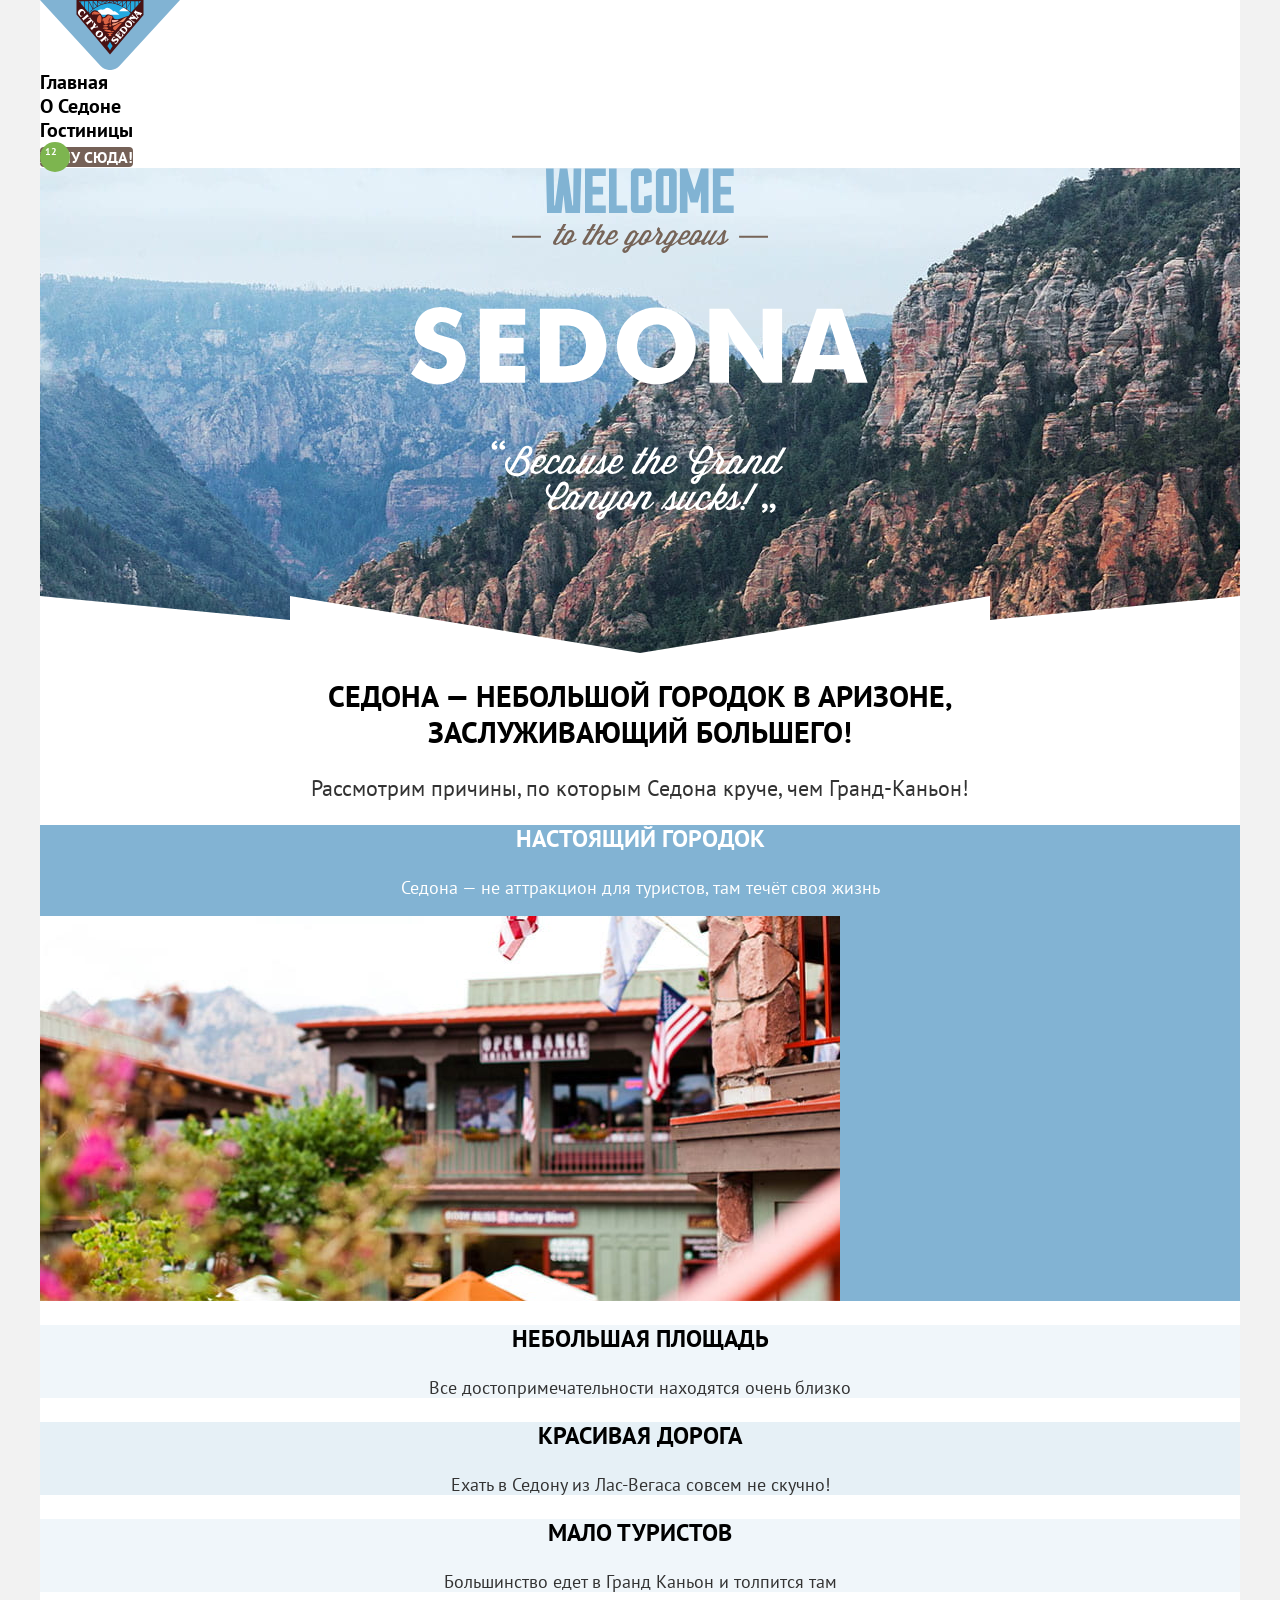
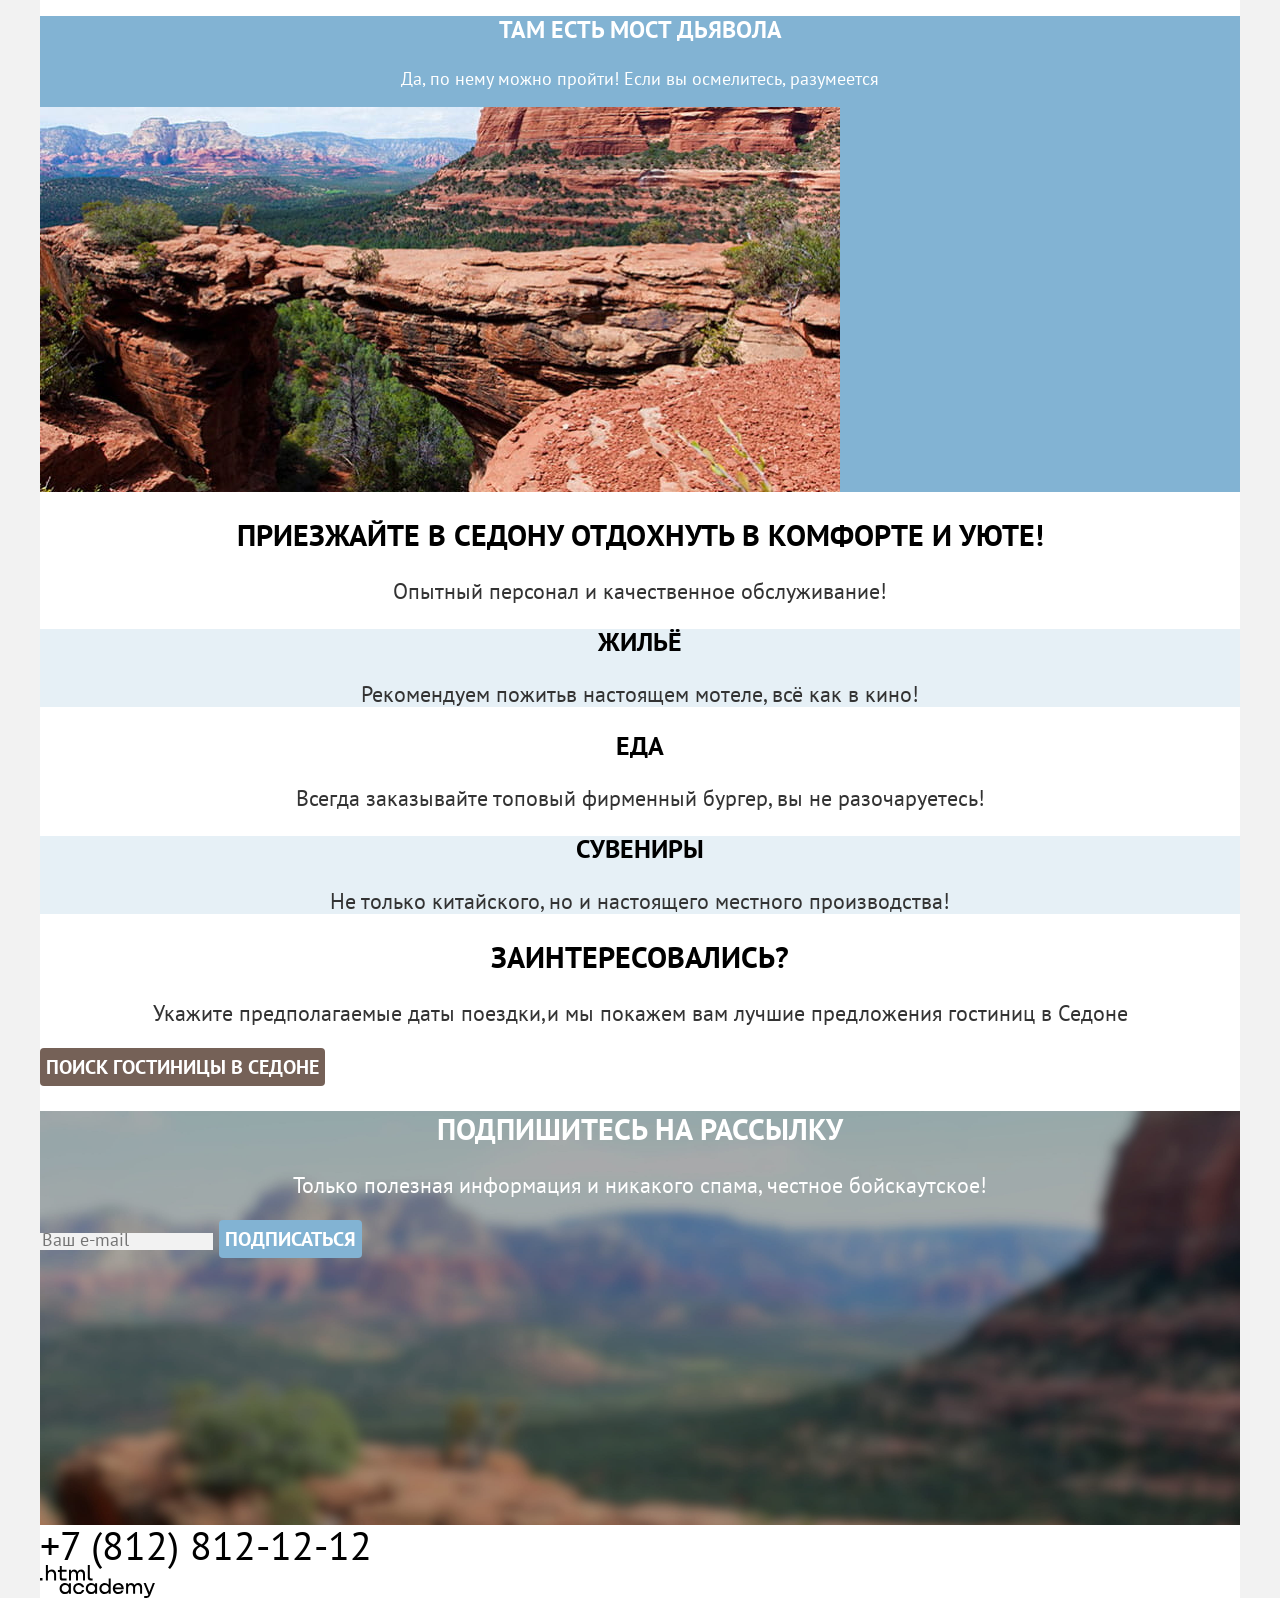
<file: index.html>
<!doctype html>
<html lang="ru">

  <head>
    <meta charset="utf-8" />
    <title>HTML Academy: Седона</title>
    <link rel="icon" href="favicon.ico" />
    <link rel="stylesheet" href="styles/styles.css" />
  </head>

  <body>
    <div class="page">
      <header class="header">
        <a class="logo-link" href="#">
          <img class="logo-link__img" src="images/logo-sedona.svg" width="140" height="70"
            alt="Логотип города Седона" />
        </a>
        <nav class="nav">
          <ul class="nav__list">
            <li class="nav__item">
              <a class="nav__link nav__link--current" href="index.html">Главная</a>
            </li>
            <li class="nav__item">
              <a class="nav__link" href="#">О Седоне</a>
            </li>
            <li class="nav__item">
              <a class="nav__link" href="catalog.html">Гостиницы</a>
            </li>
          </ul>
        </nav>
        <nav class="nav-user">
          <ul class="nav-user__list">
            <li class="nav-user__item">
              <a class="nav-user__link" href="#"><span class="visually-hidden">Поиск по сайту</span></a>
            </li>
            <li class="nav-user__item">
              <a class="nav-user__link" href="#"><span class="nav-user__count">12</span><span
                  class="visually-hidden">Мне понравилось</span>
              </a>
            </li>
          </ul>
          <a class="nav-user__link button" href="#">Хочу сюда!</a>
        </nav>
      </header>

      <main class="main">
        <section class="hero">
          <h1 class="hero__title visually-hidden">
            Welcome to the gorgeous Sedona, because the Grand Canyon sucks!
          </h1>
          <img class="hero__img" src="images/welcome.svg" width="458" height="352"
            alt="Welcome to the gorgeous Sedona, because the Grand Canyon sucks!" />
        </section>

        <section class="features">
          <h2 class="features__title title">
            Седона — небольшой городок в Аризоне,<br />
            заслуживающий большего!
          </h2>
          <p class="features__text text">
            Рассмотрим причины, по которым Седона круче, чем Гранд-Каньон!
          </p>
          <ul class="features__list features-list">
            <li class="features-list__item features-list__item--dark">
              <h3 class="features-list__title">Настоящий городок</h3>
              <p class="features-list__text  features-list__text--dark">
                Седона — не аттракцион для туристов, там течёт своя жизнь
              </p>
              <img class="features-list__img" src="images/view-city.jpg" width="800" height="385"
                alt="Вид из гостиницы" />
            </li>
            <li class="features-list__item">
              <h3 class="features-list__title">Небольшая площадь</h3>
              <p class="features-list__text">
                Все достопримечательности находятся очень близко
              </p>
            </li>
            <li class="features-list__item features-list__item--light">
              <h3 class="features-list__title">Красивая дорога</h3>
              <p class="features-list__text">
                Ехать в Седону из Лас-Вегаса совсем не скучно!
              </p>
            </li>
            <li class="features-list__item">
              <h3 class="features-list__title">Мало туристов</h3>
              <p class="features-list__text">
                Большинство едет в Гранд Каньон и толпится там
              </p>
            </li>
            <li class="features-list__item features-list__item--dark">
              <h3 class="features-list__title">Там есть мост дьявола</h3>
              <p class="features-list__text features-list__text--dark">
                Да, по нему можно пройти! Если вы осмелитесь, разумеется
              </p>
              <img class="features-list__img" src="images/view-desert.jpg" width="800" height="385"
                alt="Вид на каньон" />
            </li>
          </ul>
        </section>

        <section class="services">
          <h2 class="services__title title">
            Приезжайте в Седону отдохнуть в комфорте и уюте!
          </h2>
          <p class="services__text text">
            Опытный персонал и качественное обслуживание!
          </p>
          <ul class="services__list services-list">
            <li class="services-list__item services-list__item--light">
              <span class="services-list__icon services-list__icon--home"></span>
              <h3 class="services-list__title">Жильё</h3>
              <p class="services-list__text">
                Рекомендуем пожитьв настоящем мотеле, всё как в кино!
              </p>
            </li>
            <li class="services-list__item">
              <span class="services-list__icon services-list__icon--food"></span>
              <h3 class="services-list__title">Еда</h3>
              <p class="services-list__text">
                Всегда заказывайте топовый фирменный бургер, вы не
                разочаруетесь!
              </p>
            </li>
            <li class="services-list__item services-list__item--light">
              <span class="services-list__icon services-list__icon--present"></span>
              <h3 class="services-list__title">Сувениры</h3>
              <p class="services-list__text">
                Не только китайского, но и настоящего местного производства!
              </p>
            </li>
          </ul>
        </section>

        <section class="search">
          <h2 class="search__title title">Заинтересовались?</h2>
          <p class="search__text">
            Укажите предполагаемые даты поездки,и мы покажем вам лучшие
            предложения гостиниц в Седоне
          </p>
          <button class="search__link button" type="button">
            ПОИСК ГОСТИНИЦЫ В седоне
          </button>
        </section>

        <section class="subscription subscription-main">
          <h2 class="subscription__title title">Подпишитесь на рассылку</h2>
          <p class="subscription__text subscription__text--main text">
            Только полезная информация и никакого спама, честное бойскаутское!
          </p>
          <form class="subscription__form form-sub" action="https://echo.htmlacademy.ru/" method="post">
            <label class="form-sub__name" for="email">
              <input class="form-sub__input" placeholder="Ваш e-mail" name="email" id="email" type="email" required />
            </label>

            <button class="form-sub__button button" type="submit">
              Подписаться
            </button>
          </form>
        </section>
      </main>

      <footer class="footer">
        <ul class="footer__nav social-list">
          <li class="social-list__item">
            <a class="social-list__link social-list__link--vk" href="https://vk.com/htmlacademy">
              <span class="visually-hidden">Ссылка на вконтакте</span>
            </a>
          </li>
          <li class="social-list__item">
            <a class="social-list__link social-list__link--tg" href="https://t.me/htmlacademy">
              <span class="visually-hidden">Ссылка на телеграм</span>
            </a>
          </li>
          <li class="social-list__item">
            <a class="social-list__link social-list__link--youtube" href="https://www.youtube.com/user/htmlacademyru">
              <span class="visually-hidden">Ссылка на ютуб</span>
            </a>
          </li>
        </ul>
        <a class="footer__link" href="tel:+78128121212">+7 (812) 812-12-12</a>
        <a class="footer__link" href="https://htmlacademy.ru/intensive/htmlcss">
          <img class="footer__img-logo" src="images/html-academy-logo.svg" width="115" height="33"
            alt="Логотип Academy HTML" />
        </a>
      </footer>
    </div>
  </body>

</html>
</file>
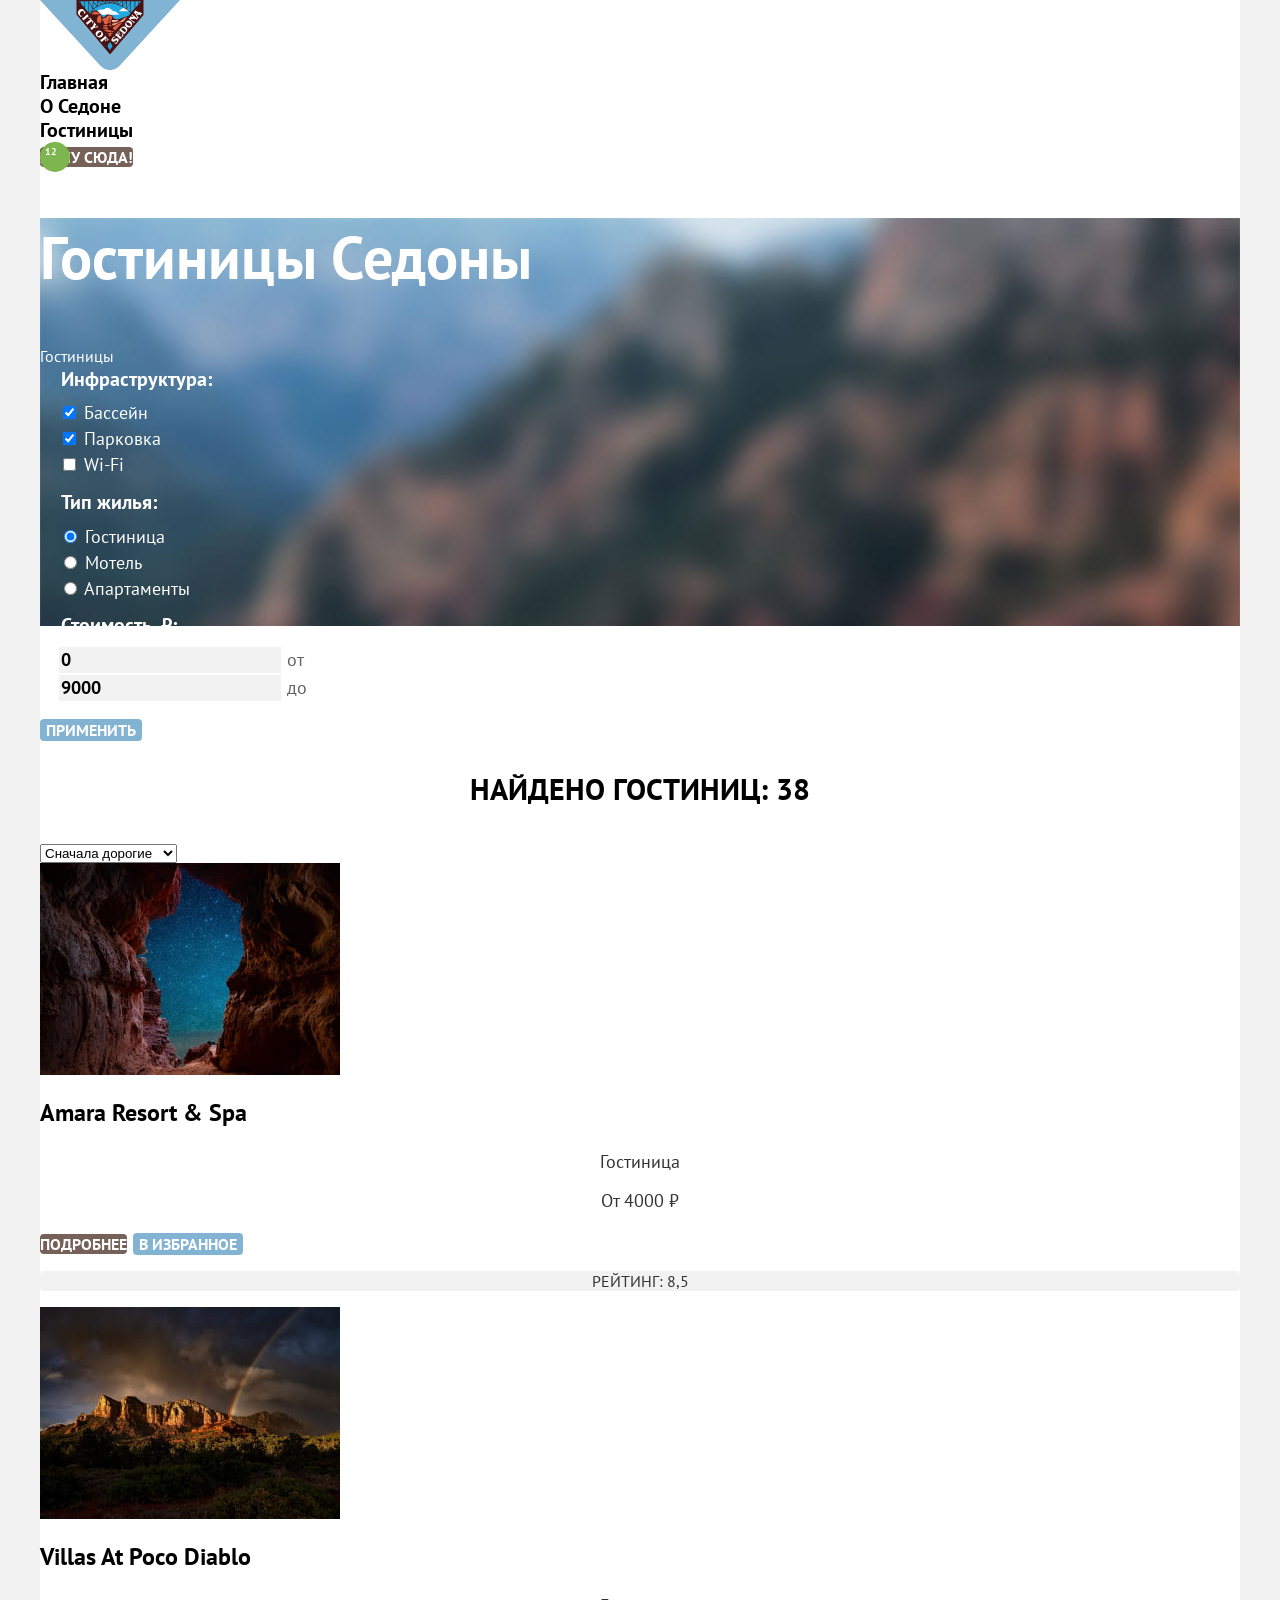
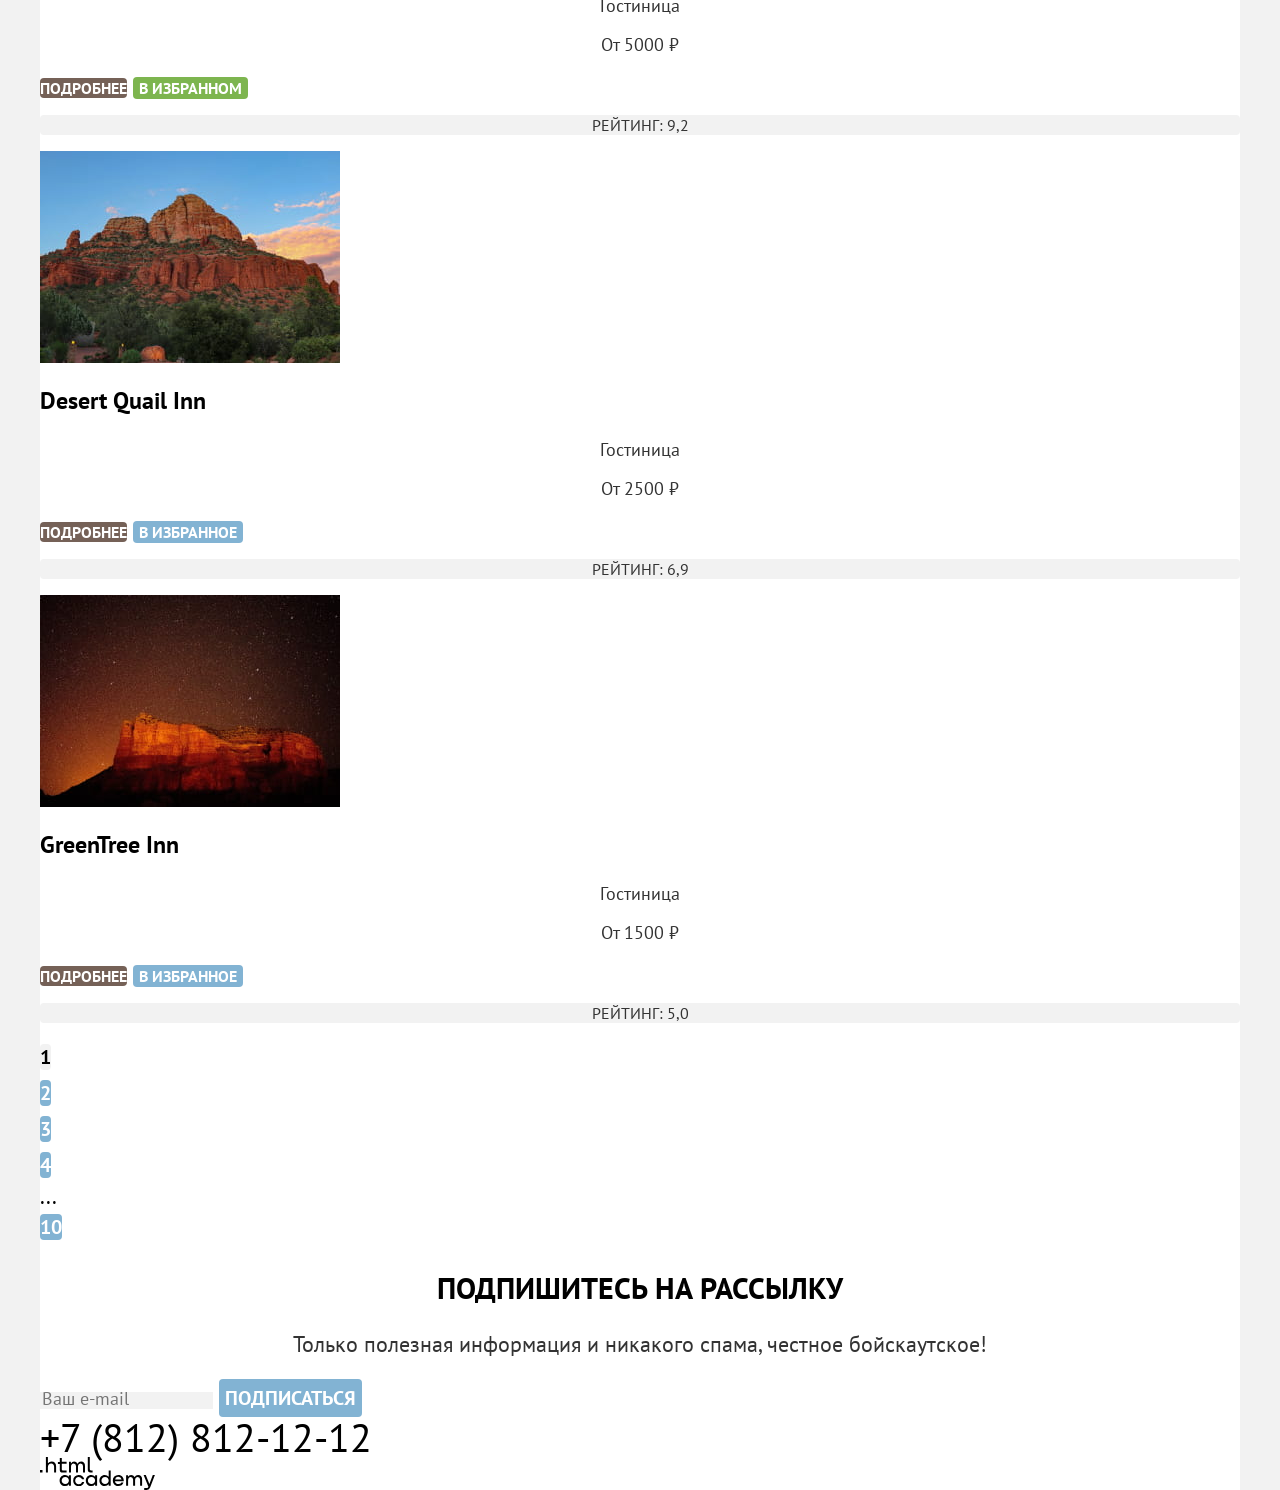
<file: catalog.html>
<!DOCTYPE html>
<html lang="ru">

    <head>
        <meta charset="utf-8">
        <title>HTML Academy: Каталог Седона</title>
        <link rel="icon" href="favicon.ico">
        <link rel="stylesheet" href="styles/styles.css">
    </head>

    <body>
        <div class="page">
            <header class="header">
                <a class="logo-link" href="#">
                    <img class="logo-link__img" src="images/logo-sedona.svg" width="140" height="70"
                        alt="Логотип города Седона">
                </a>

                <nav class="nav">
                    <ul class="nav__list">
                        <li class="nav__item">
                            <a class="nav__link" href="index.html">Главная</a>
                        </li>
                        <li class="nav__item">
                            <a class="nav__link" href="#">О Седоне</a>
                        </li>
                        <li class="nav__item">
                            <a class="nav__link nav__link--current" href="catalog.html">Гостиницы</a>
                        </li>
                    </ul>
                </nav>

                <nav class="nav-user">
                    <ul class="nav-user__list">
                        <li class="nav-user__item">
                            <a class="nav-user__link" href="#">
                                <span class="visually-hidden">Поиск по сайту</span>
                            </a>
                        </li>
                        <li class="nav-user__item">
                            <a class="nav-user__link" href="#">
                                <span class="nav-user__count">12</span>
                                <span class="visually-hidden">Мне понравилось</span>
                            </a>
                        </li>
                    </ul>
                    <a class="nav-user__link button" href="#">Хочу сюда!</a>
                </nav>
            </header>

            <main class="main">
                <section class="filter">
                    <h1 class="filter__title">Гостиницы Седоны</h1>

                    <nav class="filter__nav breadcrumbs">
                        <ol class="breadcrumbs__list">
                            <li class="breadcrumbs__item">
                                <a class="breadcrumbs__link breadcrumbs__link--home" href="index.html">
                                    <span class="visually-hidden">Главная</span>
                                </a>
                            </li>
                            <li class="breadcrumbs__item">
                                <a class="breadcrumbs__link breadcrumbs__link--current" href="#">Гостиницы</a>
                            </li>
                        </ol>
                    </nav>

                    <form class="filter__form form" action="https://echo.htmlacademy.ru/" method="get">
                        <fieldset class="form__wrapper">
                            <legend class="form__title">Инфраструктура:</legend>
                            <ul class="form__list">
                                <li class="form__item">
                                    <label class="form__label" for="pool">
                                        <input class="form__input" type="checkbox" name="pool" id="pool" checked>
                                        Бассейн
                                    </label>
                                </li>
                                <li class="form__item">
                                    <label class="form__label" for="parking">
                                        <input class="form__input" type="checkbox" name="parking" id="parking" checked>
                                        Парковка
                                    </label>
                                </li>
                                <li class="form__item">
                                    <label class="form__label" for="wifi">
                                        <input class="form__input" type="checkbox" name="wifi" id="wifi">
                                        Wi-Fi
                                    </label>
                                </li>
                            </ul>
                        </fieldset>

                        <fieldset class="form__wrapper">
                            <legend class="form__title">Тип жилья:</legend>
                            <ul class="form__list">
                                <li class="form__item">
                                    <label class="form__label" for="hotel">
                                        <input class="form__input" type="radio" name="type-house" value="hotel"
                                            id="hotel" checked>
                                        Гостиница
                                    </label>
                                </li>
                                <li class="form__item">
                                    <label class="form__label" for="motel">
                                        <input class="form__input" type="radio" name="type-house" value="motel"
                                            id="motel">
                                        Мотель
                                    </label>
                                </li>
                                <li class="form__item">
                                    <label class="form__label" for="apartment">
                                        <input class="form__input" type="radio" name="type-house" value="apartment"
                                            id="apartment">
                                        Апартаменты
                                    </label>
                                </li>
                            </ul>
                        </fieldset>

                        <fieldset class="form__wrapper">
                            <legend class="form__title">Стоимость, ₽:</legend>
                            <ul class="form__list price">
                                <li class="price__item">
                                    <label class="price__label" for="start-price">
                                        <input class="price__input" value="0" type="text" name="start-price"
                                            id="start-price">
                                        <span class="price__text">от</span>
                                    </label>
                                </li>
                                <li class="price__item">
                                    <label class="price__label" for="finish-price">
                                        <input class="price__input" value="9000" type="text" name="finish-price"
                                            id="finish-price">
                                        <span class="price__text">до</span>
                                    </label>
                                </li>
                            </ul>

                            <!--
            <div class="form__range range">
              <label class="range__label visually-hidden" for="price-min">Минимальная цена</label>
              <input class="range__input range__input--min" type="range" id="price-min"
                name="price-min" min="0" max="9000" value="200">

              <label class="range__label visually-hidden" for="price-max">Максимальная цена</label>
              <input class="range__input range__input--max" type="range" id="price-max"
                name="price-max" min="0" max="9000" value="200">
            </div>
            -->
                        </fieldset>

                        <div class="form__button">
                            <button class="form__button-choose button" type="submit">Применить</button>
                            <button class="form__button-skip button" type="reset">Сбросить</button>
                        </div>
                    </form>
                </section>

                <section class="catalog">
                    <h2 class="catalog__title visually-hidden">Результаты поиска по каталогу</h2>

                    <header class="catalog__header">
                        <h3 class="catalog__result-title title">Найдено гостиниц: 38</h3>

                        <select class="catalog__control control" aria-label="Сортировка">
                            <option class="control__option">Сначала дорогие</option>
                            <option class="control__option">Сначала дешевые</option>
                        </select>

                        <ul class="catalog__view view">
                            <li class="view__item">
                                <a class="view__link view__link--tile" href="catalog.html?view=tile">
                                    <span class="visually-hidden">Показать карточками</span>
                                </a>
                            </li>
                            <li class="view__item">
                                <a class="view__link view__link--card" href="catalog.html?view=card">
                                    <span class="visually-hidden">Показать по одному крупным планом</span>
                                </a>
                            </li>
                            <li class="view__item">
                                <a class="view__link view__link--list" href="catalog.html?view=list">
                                    <span class="visually-hidden">Показать списком</span>
                                </a>
                            </li>
                        </ul>
                    </header>

                    <ul class="catalog__list product">
                        <li class="product__item">
                            <a class="product__link" href="#">
                                <img class="product__img" src="images/hotel-amara.jpg" width="300" height="212"
                                    alt="Гостиница с видом на ущелье">
                            </a>

                            <a class="product__link" href="#">
                                <h3 class="product__title">Amara Resort &amp; Spa</h3>
                            </a>

                            <!-- Сделаем гридами, уберем дивы -->
                            <div class="product__descriptions">
                                <p class="product__descriptions-type">Гостиница</p>
                                <p class="product__descriptions-price">От 4000 ₽</p>
                            </div>

                            <div class="product__button">
                                <a class="product__button-more button" href="#">подробнее</a>
                                <button class="product__button-like button" type="button">в избранное</button>
                            </div>

                            <div class="product__rating">
                                <span class="product__rating-stars product__rating-stars--four">
                                    <span class="visually-hidden">Рейтинг 4 звезды</span>
                                </span>
                                <p class="product__rating-text">Рейтинг: 8,5</p>
                            </div>
                        </li>

                        <li class="product__item">
                            <a class="product__link" href="#">
                                <img class="product__img" src="images/hotel-villas.jpg" width="300" height="212"
                                    alt="Гостиница с видом на горы Poco Diablo">
                            </a>

                            <a class="product__link" href="#">
                                <h3 class="product__title">Villas at Poco Diablo</h3>
                            </a>

                            <div class="product__descriptions">
                                <p class="product__descriptions-type">Гостиница</p>
                                <p class="product__descriptions-price">От 5000 ₽</p>
                            </div>

                            <div class="product__button">
                                <a class="product__button-more button" href="#">подробнее</a>
                                <button class="product__button-like product__button-like--current button" type="button">
                                    в избранном
                                </button>
                            </div>

                            <div class="product__rating">
                                <span class="product__rating-stars product__rating-stars--four">
                                    <span class="visually-hidden">Рейтинг 4 звезды</span>
                                </span>
                                <p class="product__rating-text">Рейтинг: 9,2</p>
                            </div>
                        </li>

                        <li class="product__item">
                            <a class="product__link" href="#">
                                <img class="product__img" src="images/hotel-desert.jpg" width="300" height="212"
                                    alt="Гостиница с прекрасным видом на горный закат">
                            </a>

                            <a class="product__link" href="#">
                                <h3 class="product__title">Desert Quail Inn</h3>
                            </a>

                            <div class="product__descriptions">
                                <p class="product__descriptions-type">Гостиница</p>
                                <p class="product__descriptions-price">От 2500 ₽</p>
                            </div>

                            <div class="product__button">
                                <a class="product__button-more button" href="#">подробнее</a>
                                <button class="product__button-like button" type="button">в избранное</button>
                            </div>

                            <div class="product__rating">
                                <span class="product__rating-stars product__rating-stars--three">
                                    <span class="visually-hidden">Рейтинг 3 звезды</span>
                                </span>
                                <p class="product__rating-text">Рейтинг: 6,9</p>
                            </div>
                        </li>

                        <li class="product__item">
                            <a class="product__link" href="#">
                                <img class="product__img" src="images/hotel-greentree.jpg" width="300" height="212"
                                    alt="Гостиница с видом на каньон">
                            </a>

                            <a class="product__link" href="#">
                                <h3 class="product__title">GreenTree Inn</h3>
                            </a>

                            <div class="product__descriptions">
                                <p class="product__descriptions-type">Гостиница</p>
                                <p class="product__descriptions-price">От 1500 ₽</p>
                            </div>

                            <div class="product__button">
                                <a class="product__button-more button" href="#">подробнее</a>
                                <button class="product__button-like button" type="button">в избранное</button>
                            </div>

                            <div class="product__rating">
                                <span class="product__rating-stars product__rating-stars--two">
                                    <span class="visually-hidden">Рейтинг 4 звезды</span>
                                </span>
                                <p class="product__rating-text">Рейтинг: 5,0</p>
                            </div>
                        </li>
                    </ul>

                    <ul class="catalog__pagination pagination">
                        <li class="pagination__item">
                            <a class="pagination__link pagination__link--current" href="#">1</a>
                        </li>
                        <li class="pagination__item">
                            <a class="pagination__link" href="#">2</a>
                        </li>
                        <li class="pagination__item">
                            <a class="pagination__link" href="#">3</a>
                        </li>
                        <li class="pagination__item">
                            <a class="pagination__link" href="#">4</a>
                        </li>
                        <li class="pagination__item">
                            <a class="pagination__link pagination__link--more" href="#">...</a>
                        </li>
                        <li class="pagination__item">
                            <a class="pagination__link" href="#">10</a>
                        </li>
                    </ul>
                </section>

                <section class="subscription subscription-light">
                    <h2 class="subscription__title title">Подпишитесь на рассылку</h2>
                    <p class="subscription__text text">
                        Только полезная информация и никакого спама, честное бойскаутское!
                    </p>

                    <form class="subscription__form form-sub" action="https://echo.htmlacademy.ru/" method="post">
                        <label class="form-sub__name" for="email">
                            <input class="form-sub__input" id="email" placeholder="Ваш e-mail" type="email" required>
                        </label>

                        <button class="form-sub__button button" type="submit">Подписаться</button>
                    </form>
                </section>
            </main>

            <footer class="footer">
                <ul class="footer__nav social-list">
                    <li class="social-list__item">
                        <a class="social-list__link social-list__link--vk" href="https://vk.com/htmlacademy">
                            <span class="visually-hidden">Ссылка на ВКонтакте</span>
                        </a>
                    </li>
                    <li class="social-list__item">
                        <a class="social-list__link social-list__link--tg" href="https://t.me/htmlacademy">
                            <span class="visually-hidden">Ссылка на Телеграм</span>
                        </a>
                    </li>
                    <li class="social-list__item">
                        <a class="social-list__link social-list__link--youtube"
                            href="https://www.youtube.com/user/htmlacademyru">
                            <span class="visually-hidden">Ссылка на YouTube</span>
                        </a>
                    </li>
                </ul>

                <a class="footer__link" href="tel:+78128121212">+7 (812) 812-12-12</a>

                <a class="footer__link" href="https://htmlacademy.ru/intensive/htmlcss">
                    <img class="footer__img-logo" src="images/html-academy-logo.svg" width="115" height="33"
                        alt="Логотип HTML Academy">
                </a>
            </footer>
        </div>
    </body>

</html>
</file>
<file: styles/styles.css>
@font-face {
    font-family: "PT Sans";
    src: url("../fonts/ptsans-400.woff2") format("woff2");
    font-weight: 400;
    font-style: normal;
    font-display: swap;
}

@font-face {
    font-family: "PT Sans";
    src: url("../fonts/ptsans-700.woff2") format("woff2");
    font-weight: 700;
    font-style: normal;
    font-display: swap;
}

html {
    scroll-behavior: smooth;
    height: 100%;
}

body {
    font-family: "PT Sans", sans-serif;
    color: #000000;
    background-color: #f2f2f2;
    font-weight: 700;
    font-size: 22px;
    line-height: 26px;
    margin: 0;
    padding: 0;
}

.page {
    background-color: #ffffff;
    margin: 0 auto;
    width: 1200px;
}

ul,
ol {
    list-style: none;
    margin: 0;
    padding: 0;
}

a {
    text-decoration: none;
    color: inherit;
}

img {
    display: block;
    max-width: 100%;
    height: auto;
}

.visually-hidden {
    position: absolute;
    width: 1px;
    height: 1px;
    margin: -1px;
    border: 0;
    padding: 0;
    white-space: nowrap;
    clip-path: inset(100%);
    clip: rect(0 0 0 0);
    overflow: hidden;
}

.button {
    font-family: "PT Sans", sans-serif;
    cursor: pointer;
    border-radius: 4px;
    border: none;
    background-color: #82b3d3;
    color: #ffffff;
    text-align: center;
    text-transform: uppercase;
    font-weight: 700;
    font-size: 16px;
    line-height: 20px;
}

h1 {
    font-size: 60px;
    line-height: 78px;
    text-transform: capitalize;
    color: #ffffff;
}

h2,
h3 {
    text-transform: uppercase;
    text-align: center;
}

.title {
    font-size: 30px;
    line-height: 36px;
    text-align: center;
}

p {
    font-size: 22px;
    line-height: 26px;
    text-align: center;
    color: #333333;
    font-weight: 400;
}

input {
    border: none;
}

.nav__item {
    font-weight: 700;
    font-style: Bold;
    font-size: 20px;
    line-height: 24px;
}

.nav-user__link,
.search__link,
.product__button-more {
    background-color: #756157;
}

.nav-user__link {
    font-size: 16px;
    line-height: 20px;
}

.nav-user__count,
.product__button-like--current {
    background-color: #7db54f;
}

.nav-user__count {
    color: #ffffff;
    font-size: 10px;
    line-height: 10px;
    border-radius: 50%;
    width: 20px;
    height: 20px;
    position: absolute;
    padding: 5px;
}

.hero {
    background-image: url(../images/decor-bg.svg), url(../images/bg-hero.jpg);
    background-repeat: no-repeat;
    min-height: 485px;
    background-position:
        left bottom,
        left top;
    background-size:
        100% auto,
        cover;
}

.hero__img {
    margin: 0 auto;
}

.features-list__title {
    font-size: 24px;
    line-height: 28px;
}

.features-list__text {
    font-size: 18px;
    line-height: 21px;
}

.features-list__item {
    background-color: rgba(131, 179, 211, 0.12);
}

.features-list__item--light {
    background-color: rgba(131, 179, 211, 0.2);
}

.features-list__item--dark,
.features-list__text--dark {
    background-color: #82b3d3;
    color: #ffffff;
}

.services-list__item--light {
    background-color: rgba(131, 179, 211, 0.2);
}

.subscription-main {
    background-image: url(../images/bg-sub.jpg);
    background-repeat: no-repeat;
    width: 100%;
    height: 414px;
    background-size: cover;
    color: #ffffff;
}

.subscription__text--main {
    color: #ffffff;
}

.filter {
    background-image: url(../images/bg-catalog.jpg);
    background-repeat: no-repeat;
    width: 100%;
}

.breadcrumbs__item {
    color: #ffffff;
    font-size: 16px;
    line-height: 21px;
    font-weight: 400;
}

.form__wrapper {
    border: none;
}

.form__title {
    font-weight: 700;
    font-size: 20px;
    line-height: 24px;
    color: #ffffff;
}

.form__label {
    font-weight: 400;
    font-size: 18px;
    line-height: 23px;
    color: #ffffff;
}

.form__button-skip {
    background: inherit;
}

.form-sub__button,
.search__link,
.pagination__link {
    font-size: 20px;
    line-height: 36px;
    color: #ffffff;
}

.price__input {
    font-family: "PT Sans", sans-serif;
    font-weight: 700;
    font-size: 18px;
    line-height: 24px;
    color: #000000;
}

.price__text {
    font-family: "PT Sans", sans-serif;
    font-weight: 400;
    font-size: 18px;
    line-height: 24px;
    color: #616161;
}

.control__option {
    font-weight: 400;
    font-size: 18px;
    line-height: 21px;
    color: #333333;
}

.product__title {
    text-transform: capitalize;
    font-size: 24px;
    line-height: 28px;
    text-align: start;
}

.product__descriptions-type,
.product__descriptions-price {
    font-size: 18px;
    line-height: 21px;
}

.product__rating-text {
    background-color: #f2f2f2;
    font-size: 16px;
    line-height: 20px;
    text-transform: uppercase;
    border-radius: 4px;
}

.footer__link {
    font-weight: 400;
    font-size: 40px;
    line-height: 40px;
    text-align: center;
    text-transform: uppercase;
}

.pagination__link {
    background: #82b3d3;
    border-radius: 4px;
}

.pagination__link--current {
    background-color: #f2f2f2;
    color: #000000;
}

.pagination__link--more {
    background-color: inherit;
    color: #000000;
    font-weight: 400;
    font-size: 22px;
    line-height: 26px;
}

.price__input,
.form-sub__input {
    background-color: #f2f2f2;
}

.form-sub__input::placeholder {
    font-family: PT Sans;
    font-weight: 400;
    font-size: 18px;
    line-height: 24px;
}
</file>
